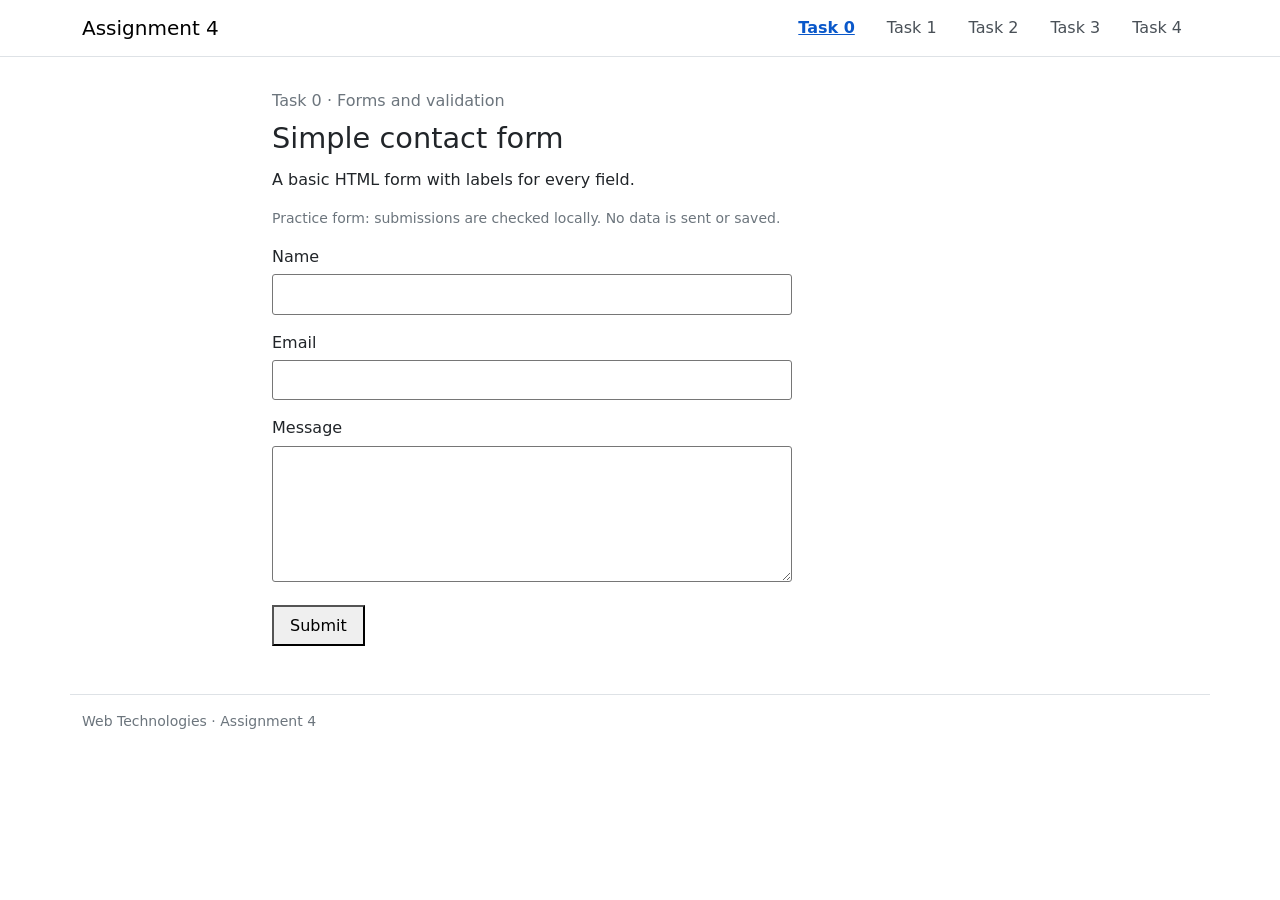
<file: index.html>
<!doctype html>
<html lang="en">
<head>
<meta charset="utf-8">
<meta name="viewport" content="width=device-width, initial-scale=1">
<meta name="description" content="Assignment 4: Simple contact form.">
<title>Task 0 — Simple contact form</title>
<link rel="stylesheet" href="assets/bootstrap.min.css">
<link rel="stylesheet" href="styles.css">
<script src="forms.js" defer></script>
</head>
<body>
<a class="skip-link" href="#main">Skip to form</a>
<nav class="navbar border-bottom" aria-label="Assignment tasks"><div class="container nav-content"><span class="navbar-brand">Assignment 4</span><div class="nav"><a class="nav-link" href="index.html" aria-current="page">Task 0</a>
<a class="nav-link" href="task1.html">Task 1</a>
<a class="nav-link" href="task2.html">Task 2</a>
<a class="nav-link" href="task3.html">Task 3</a>
<a class="nav-link" href="task4.html">Task 4</a></div></div></nav>
<main class="container page" id="main">
<p class="text-secondary mb-2">Task 0 · Forms and validation</p>
<h1>Simple contact form</h1>
<p>A basic HTML form with labels for every field.</p>
<p class="small text-secondary">Practice form: submissions are checked locally. No data is sent or saved.</p>
<form class="basic-form" data-validation="native">
<div class="basic-field"><label class="form-label" for="name">Name</label><input id="name" name="name" type="text" autocomplete="name"></div><div class="basic-field"><label class="form-label" for="email">Email</label><input id="email" name="email" type="email" autocomplete="email"></div><div class="col-12 basic-field"><label class="form-label" for="message">Message</label><textarea id="message" name="message" rows="5" ></textarea></div>
<div class="col-12 actions"><button type="submit" class="">Submit</button> </div>
</form>
<p id="form-status" class="mt-3" role="status" aria-live="polite"></p>
</main>
<footer class="container border-top py-3 small text-secondary">Web Technologies · Assignment 4</footer>
</body>
</html>
</file>
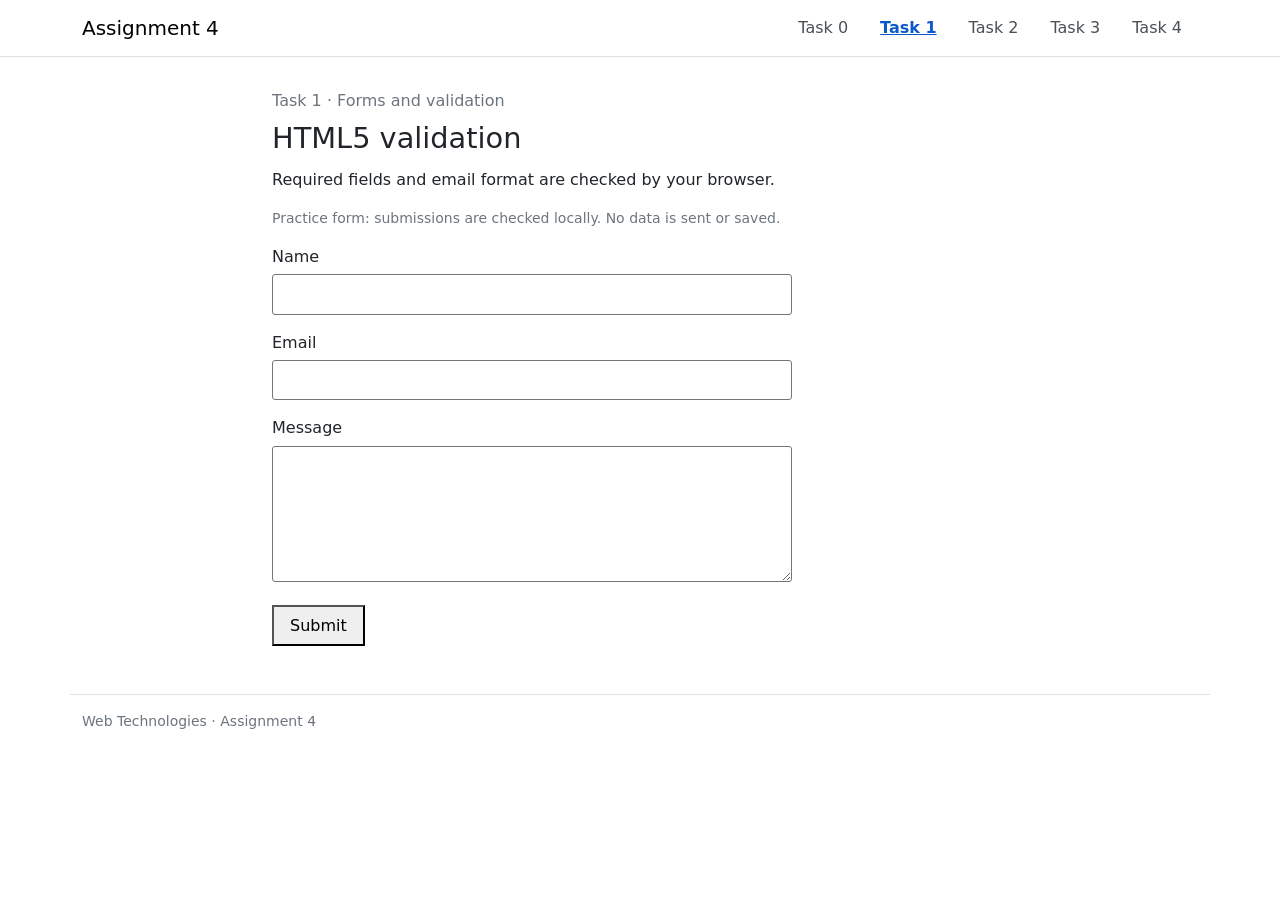
<file: task1.html>
<!doctype html>
<html lang="en">
<head>
<meta charset="utf-8">
<meta name="viewport" content="width=device-width, initial-scale=1">
<meta name="description" content="Assignment 4: HTML5 validation.">
<title>Task 1 — HTML5 validation</title>
<link rel="stylesheet" href="assets/bootstrap.min.css">
<link rel="stylesheet" href="styles.css">
<script src="forms.js" defer></script>
</head>
<body>
<a class="skip-link" href="#main">Skip to form</a>
<nav class="navbar border-bottom" aria-label="Assignment tasks"><div class="container nav-content"><span class="navbar-brand">Assignment 4</span><div class="nav"><a class="nav-link" href="index.html">Task 0</a>
<a class="nav-link" href="task1.html" aria-current="page">Task 1</a>
<a class="nav-link" href="task2.html">Task 2</a>
<a class="nav-link" href="task3.html">Task 3</a>
<a class="nav-link" href="task4.html">Task 4</a></div></div></nav>
<main class="container page" id="main">
<p class="text-secondary mb-2">Task 1 · Forms and validation</p>
<h1>HTML5 validation</h1>
<p>Required fields and email format are checked by your browser.</p>
<p class="small text-secondary">Practice form: submissions are checked locally. No data is sent or saved.</p>
<form class="basic-form" data-validation="native">
<div class="basic-field"><label class="form-label" for="name">Name</label><input id="name" name="name" type="text" required maxlength="80" autocomplete="name"></div><div class="basic-field"><label class="form-label" for="email">Email</label><input id="email" name="email" type="email" required maxlength="254" autocomplete="email"></div><div class="col-12 basic-field"><label class="form-label" for="message">Message</label><textarea id="message" name="message" rows="5" required maxlength="1000"></textarea></div>
<div class="col-12 actions"><button type="submit" class="">Submit</button> </div>
</form>
<p id="form-status" class="mt-3" role="status" aria-live="polite"></p>
</main>
<footer class="container border-top py-3 small text-secondary">Web Technologies · Assignment 4</footer>
</body>
</html>
</file>
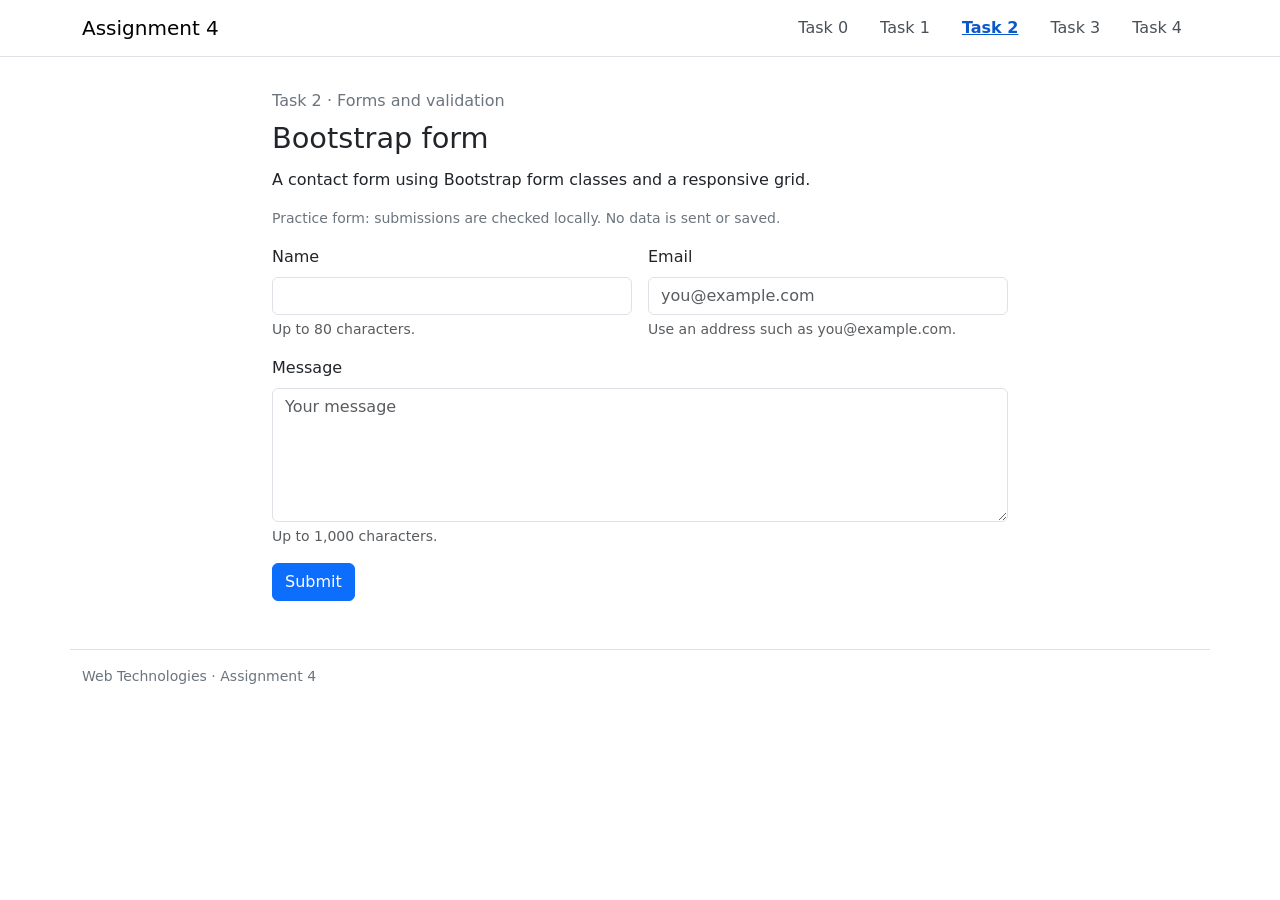
<file: task2.html>
<!doctype html>
<html lang="en">
<head>
<meta charset="utf-8">
<meta name="viewport" content="width=device-width, initial-scale=1">
<meta name="description" content="Assignment 4: Bootstrap form.">
<title>Task 2 — Bootstrap form</title>
<link rel="stylesheet" href="assets/bootstrap.min.css">
<link rel="stylesheet" href="styles.css">
<script src="forms.js" defer></script>
</head>
<body>
<a class="skip-link" href="#main">Skip to form</a>
<nav class="navbar border-bottom" aria-label="Assignment tasks"><div class="container nav-content"><span class="navbar-brand">Assignment 4</span><div class="nav"><a class="nav-link" href="index.html">Task 0</a>
<a class="nav-link" href="task1.html">Task 1</a>
<a class="nav-link" href="task2.html" aria-current="page">Task 2</a>
<a class="nav-link" href="task3.html">Task 3</a>
<a class="nav-link" href="task4.html">Task 4</a></div></div></nav>
<main class="container page" id="main">
<p class="text-secondary mb-2">Task 2 · Forms and validation</p>
<h1>Bootstrap form</h1>
<p>A contact form using Bootstrap form classes and a responsive grid.</p>
<p class="small text-secondary">Practice form: submissions are checked locally. No data is sent or saved.</p>
<form class="row g-3" data-validation="native">
<div class="col-md-6"><label class="form-label" for="name">Name</label><input id="name" name="name" type="text" class="form-control" aria-describedby="name-help name-error" required maxlength="80" autocomplete="name"><div class="valid-feedback">Looks good!</div><div class="invalid-feedback" id="name-error">Please enter a valid name.</div><div class="form-text" id="name-help">Up to 80 characters.</div></div><div class="col-md-6"><label class="form-label" for="email">Email</label><input id="email" name="email" type="email" class="form-control" aria-describedby="email-help email-error" required maxlength="254" autocomplete="email" placeholder="you@example.com"><div class="valid-feedback">Looks good!</div><div class="invalid-feedback" id="email-error">Please enter a valid email.</div><div class="form-text" id="email-help">Use an address such as you@example.com.</div></div><div class="col-12 basic-field"><label class="form-label" for="message">Message</label><textarea id="message" name="message" rows="5" class="form-control" aria-describedby="message-help message-error" placeholder="Your message" required maxlength="1000"></textarea><div class="valid-feedback">Looks good!</div><div class="invalid-feedback" id="message-error">Please enter a message.</div><div class="form-text" id="message-help">Up to 1,000 characters.</div></div>
<div class="col-12 actions"><button type="submit" class="btn btn-primary">Submit</button> </div>
</form>
<p id="form-status" class="mt-3" role="status" aria-live="polite"></p>
</main>
<footer class="container border-top py-3 small text-secondary">Web Technologies · Assignment 4</footer>
</body>
</html>
</file>
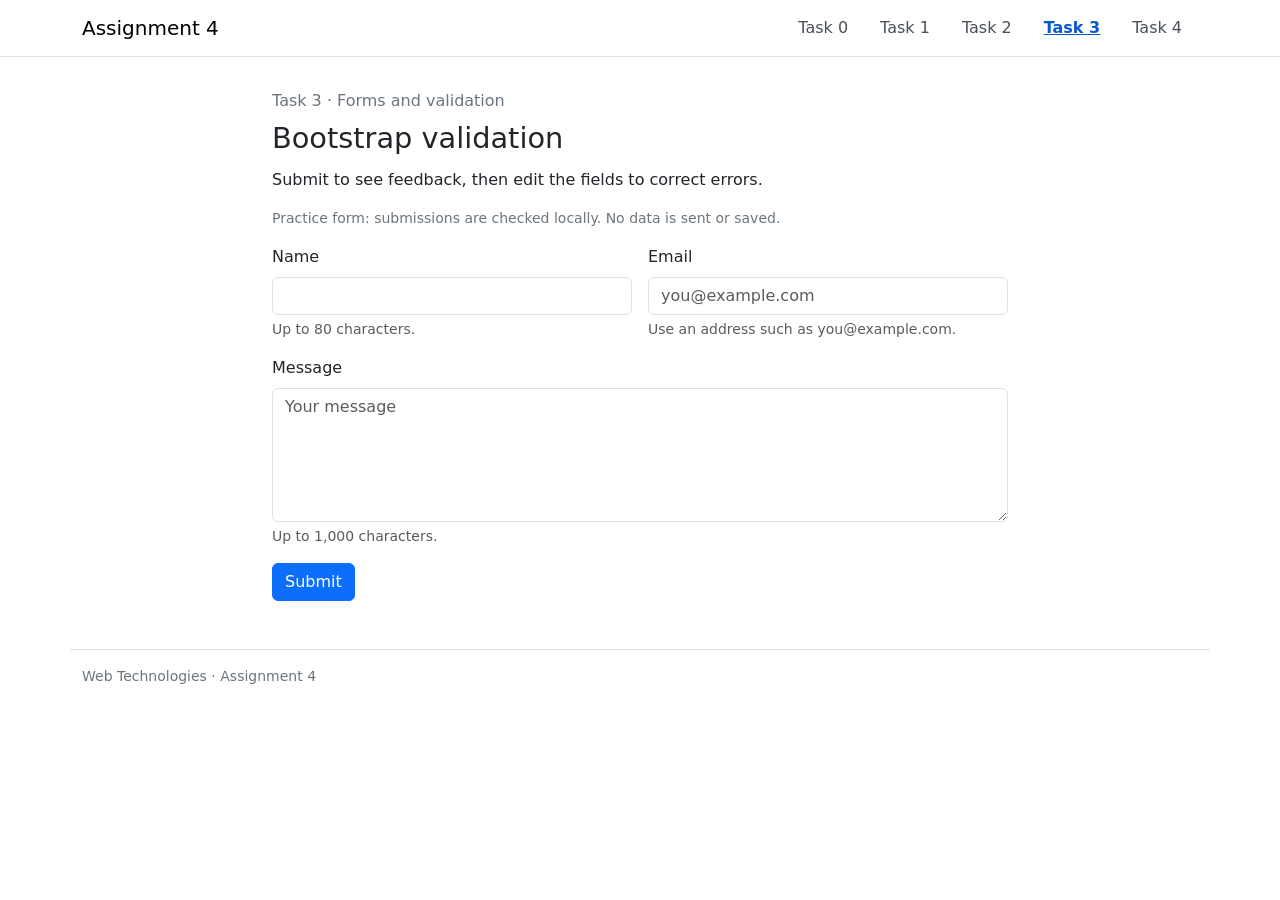
<file: task3.html>
<!doctype html>
<html lang="en">
<head>
<meta charset="utf-8">
<meta name="viewport" content="width=device-width, initial-scale=1">
<meta name="description" content="Assignment 4: Bootstrap validation.">
<title>Task 3 — Bootstrap validation</title>
<link rel="stylesheet" href="assets/bootstrap.min.css">
<link rel="stylesheet" href="styles.css">
<script src="forms.js" defer></script>
</head>
<body>
<a class="skip-link" href="#main">Skip to form</a>
<nav class="navbar border-bottom" aria-label="Assignment tasks"><div class="container nav-content"><span class="navbar-brand">Assignment 4</span><div class="nav"><a class="nav-link" href="index.html">Task 0</a>
<a class="nav-link" href="task1.html">Task 1</a>
<a class="nav-link" href="task2.html">Task 2</a>
<a class="nav-link" href="task3.html" aria-current="page">Task 3</a>
<a class="nav-link" href="task4.html">Task 4</a></div></div></nav>
<main class="container page" id="main">
<p class="text-secondary mb-2">Task 3 · Forms and validation</p>
<h1>Bootstrap validation</h1>
<p>Submit to see feedback, then edit the fields to correct errors.</p>
<p class="small text-secondary">Practice form: submissions are checked locally. No data is sent or saved.</p>
<form class="row g-3" data-validation="bootstrap">
<div class="col-md-6"><label class="form-label" for="name">Name</label><input id="name" name="name" type="text" class="form-control" aria-describedby="name-help name-error" required maxlength="80" autocomplete="name"><div class="valid-feedback">Looks good!</div><div class="invalid-feedback" id="name-error">Please enter a valid name.</div><div class="form-text" id="name-help">Up to 80 characters.</div></div><div class="col-md-6"><label class="form-label" for="email">Email</label><input id="email" name="email" type="email" class="form-control" aria-describedby="email-help email-error" required maxlength="254" autocomplete="email" placeholder="you@example.com"><div class="valid-feedback">Looks good!</div><div class="invalid-feedback" id="email-error">Please enter a valid email.</div><div class="form-text" id="email-help">Use an address such as you@example.com.</div></div><div class="col-12 basic-field"><label class="form-label" for="message">Message</label><textarea id="message" name="message" rows="5" class="form-control" aria-describedby="message-help message-error" placeholder="Your message" required maxlength="1000"></textarea><div class="valid-feedback">Looks good!</div><div class="invalid-feedback" id="message-error">Please enter a message.</div><div class="form-text" id="message-help">Up to 1,000 characters.</div></div>
<div class="col-12 actions"><button type="submit" class="btn btn-primary">Submit</button> </div>
</form>
<p id="form-status" class="mt-3" role="status" aria-live="polite"></p>
</main>
<footer class="container border-top py-3 small text-secondary">Web Technologies · Assignment 4</footer>
</body>
</html>
</file>
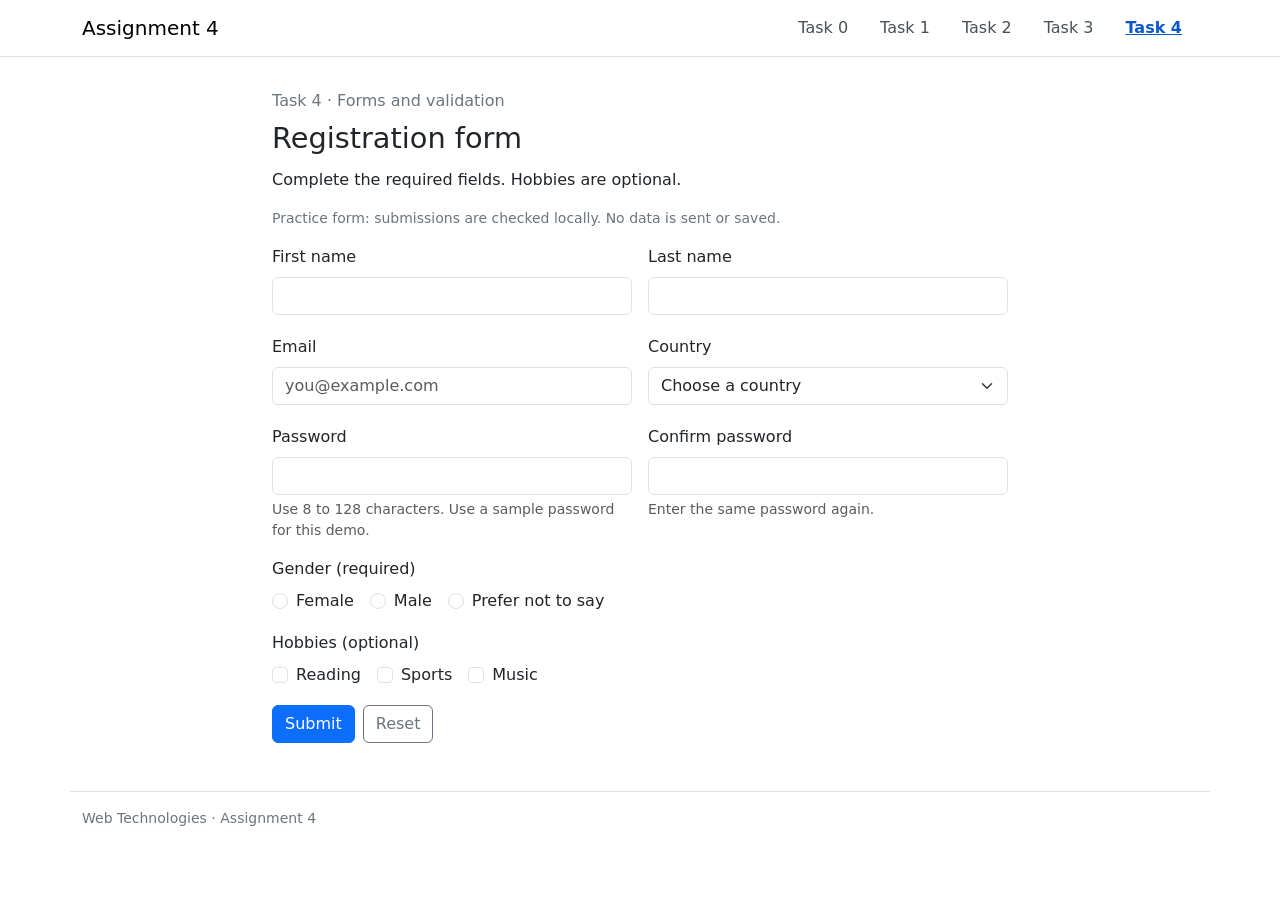
<file: task4.html>
<!doctype html>
<html lang="en">
<head>
<meta charset="utf-8">
<meta name="viewport" content="width=device-width, initial-scale=1">
<meta name="description" content="Assignment 4: Registration form.">
<title>Task 4 — Registration form</title>
<link rel="stylesheet" href="assets/bootstrap.min.css">
<link rel="stylesheet" href="styles.css">
<script src="forms.js" defer></script>
</head>
<body>
<a class="skip-link" href="#main">Skip to form</a>
<nav class="navbar border-bottom" aria-label="Assignment tasks"><div class="container nav-content"><span class="navbar-brand">Assignment 4</span><div class="nav"><a class="nav-link" href="index.html">Task 0</a>
<a class="nav-link" href="task1.html">Task 1</a>
<a class="nav-link" href="task2.html">Task 2</a>
<a class="nav-link" href="task3.html">Task 3</a>
<a class="nav-link" href="task4.html" aria-current="page">Task 4</a></div></div></nav>
<main class="container page" id="main">
<p class="text-secondary mb-2">Task 4 · Forms and validation</p>
<h1>Registration form</h1>
<p>Complete the required fields. Hobbies are optional.</p>
<p class="small text-secondary">Practice form: submissions are checked locally. No data is sent or saved.</p>
<form class="row g-3" data-validation="bootstrap">
<div class="col-md-6"><label class="form-label" for="first-name">First name</label><input id="first-name" name="first-name" type="text" class="form-control" aria-describedby="first-name-help first-name-error" required maxlength="80" autocomplete="given-name"><div class="valid-feedback">Looks good!</div><div class="invalid-feedback" id="first-name-error">Please enter a valid first name.</div><div class="form-text" id="first-name-help"></div></div><div class="col-md-6"><label class="form-label" for="last-name">Last name</label><input id="last-name" name="last-name" type="text" class="form-control" aria-describedby="last-name-help last-name-error" required maxlength="80" autocomplete="family-name"><div class="valid-feedback">Looks good!</div><div class="invalid-feedback" id="last-name-error">Please enter a valid last name.</div><div class="form-text" id="last-name-help"></div></div><div class="col-md-6"><label class="form-label" for="email">Email</label><input id="email" name="email" type="email" class="form-control" aria-describedby="email-help email-error" required maxlength="254" autocomplete="email" placeholder="you@example.com"><div class="valid-feedback">Looks good!</div><div class="invalid-feedback" id="email-error">Please enter a valid email.</div><div class="form-text" id="email-help"></div></div><div class="col-md-6"><label class="form-label" for="country">Country</label><select class="form-select" id="country" name="country" required aria-describedby="country-error"><option value="">Choose a country</option><option value="KZ">Kazakhstan</option><option value="UZ">Uzbekistan</option><option value="KG">Kyrgyzstan</option><option value="US">United States</option><option value="GB">United Kingdom</option><option value="other">Other</option></select><div class="valid-feedback">Looks good!</div><div class="invalid-feedback" id="country-error">Please select a country.</div></div><div class="col-md-6"><label class="form-label" for="password">Password</label><input id="password" name="password" type="password" class="form-control" aria-describedby="password-help password-error" required minlength="8" maxlength="128" autocomplete="new-password"><div class="valid-feedback">Looks good!</div><div class="invalid-feedback" id="password-error">Please enter a valid password.</div><div class="form-text" id="password-help">Use 8 to 128 characters. Use a sample password for this demo.</div></div><div class="col-md-6"><label class="form-label" for="confirm-password">Confirm password</label><input id="confirm-password" name="confirm-password" type="password" class="form-control" aria-describedby="confirm-password-help confirm-password-error" required minlength="8" maxlength="128" autocomplete="new-password"><div class="valid-feedback">Looks good!</div><div class="invalid-feedback" id="confirm-password-error">Please enter a valid confirm password.</div><div class="form-text" id="confirm-password-help">Enter the same password again.</div></div><fieldset class="col-12"><legend class="fs-6">Gender (required)</legend><div class="form-check form-check-inline"><input class="form-check-input" id="gender-female" type="radio" name="gender" value="Female" required aria-describedby="gender-error"><label class="form-check-label" for="gender-female">Female</label></div><div class="form-check form-check-inline"><input class="form-check-input" id="gender-male" type="radio" name="gender" value="Male" required aria-describedby="gender-error"><label class="form-check-label" for="gender-male">Male</label></div><div class="form-check form-check-inline"><input class="form-check-input" id="gender-prefer-not-to-say" type="radio" name="gender" value="Prefer not to say" required aria-describedby="gender-error"><label class="form-check-label" for="gender-prefer-not-to-say">Prefer not to say</label></div><div id="gender-error" class="group-feedback" hidden>Please select a gender option.</div><div id="gender-valid" class="group-success" hidden>Looks good!</div></fieldset><fieldset class="col-12"><legend class="fs-6">Hobbies (optional)</legend><div class="form-check form-check-inline"><input class="form-check-input" id="hobby-reading" type="checkbox" name="hobbies" value="Reading"><label class="form-check-label" for="hobby-reading">Reading</label></div><div class="form-check form-check-inline"><input class="form-check-input" id="hobby-sports" type="checkbox" name="hobbies" value="Sports"><label class="form-check-label" for="hobby-sports">Sports</label></div><div class="form-check form-check-inline"><input class="form-check-input" id="hobby-music" type="checkbox" name="hobbies" value="Music"><label class="form-check-label" for="hobby-music">Music</label></div></fieldset>
<div class="col-12 actions"><button type="submit" class="btn btn-primary">Submit</button> <button type="reset" class="btn btn-outline-secondary">Reset</button></div>
</form>
<p id="form-status" class="mt-3" role="status" aria-live="polite"></p>
</main>
<footer class="container border-top py-3 small text-secondary">Web Technologies · Assignment 4</footer>
</body>
</html>
</file>
<file: styles.css>
body { color: #212529; background: #fff; }
.nav-content { gap: .5rem; }
.nav { flex-wrap: wrap; }
.nav-link { color: #495057; }
.nav-link[aria-current="page"] { color: #0a58ca; text-decoration: underline; font-weight: 600; }
.page { max-width: 760px; padding-top: 2rem; padding-bottom: 2rem; }
h1 { font-size: 1.8rem; margin-bottom: .75rem; }
.basic-form { max-width: 520px; }
.basic-field { margin-bottom: 1rem; }
.row .basic-field { margin-bottom: 0; }
.basic-form label { display: block; margin-bottom: .35rem; }
.basic-form input, .basic-form textarea { width: 100%; padding: .45rem; border: 1px solid #767676; border-radius: 3px; }
.basic-form button { padding: .4rem 1rem; }
.actions { display: flex; gap: .5rem; }
.group-feedback { font-size: .875rem; color: #b02a37; margin-top: .25rem; }
.group-success { font-size: .875rem; color: #146c43; margin-top: .25rem; }
.skip-link { position: absolute; left: 1rem; top: -5rem; background: white; padding: .5rem; z-index: 10; }
.skip-link:focus { top: .5rem; }
@media (max-width: 575px) { .nav-content { flex-direction: column; align-items: flex-start !important; } .nav-link { padding: .5rem .65rem; } }
</file>
